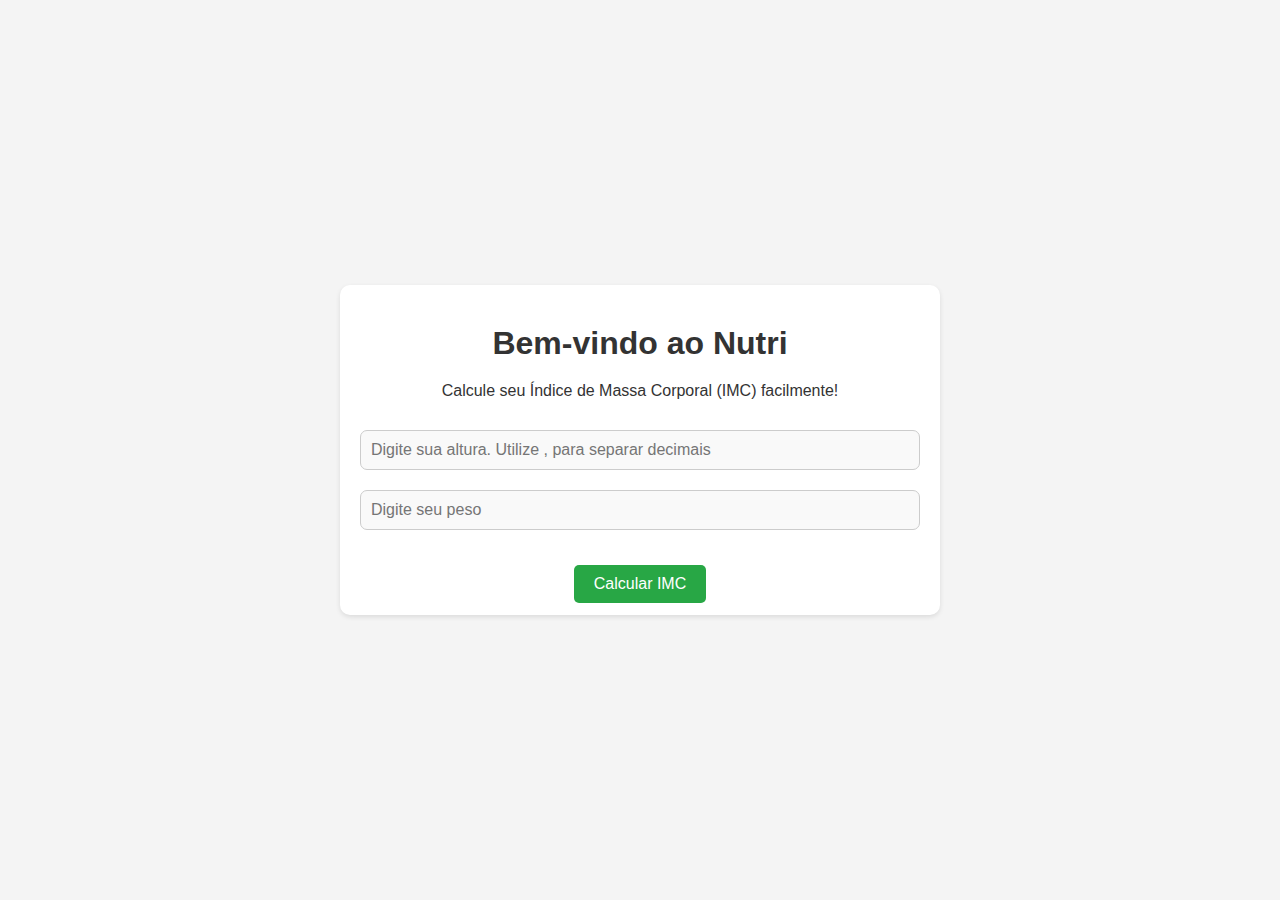
<file: index.html>
<!DOCTYPE html>
<html lang="pt-BR">
<head>
    <meta charset="UTF-8">
    <meta name="viewport" content="width=device-width, initial-scale=1.0">
    <title>Nutri</title>
    <link rel="stylesheet" href="styles.css">
</head>
<body>

    <div class="menu">
        <h1>Bem-vindo ao Nutri</h1>
        <p class="paragrafo-index">Calcule seu Índice de Massa Corporal (IMC) facilmente!</p>
        <input type="text" placeholder="Digite sua altura. Utilize , para separar decimais" class="input-altura">
        <input type="number" placeholder="Digite seu peso" class="input-peso">
        <button class="calcular" onclick="calcularIMC()">Calcular IMC</button>
    </div>
    
</body>
<script src="scripts.js"></script>
</html>
</file>
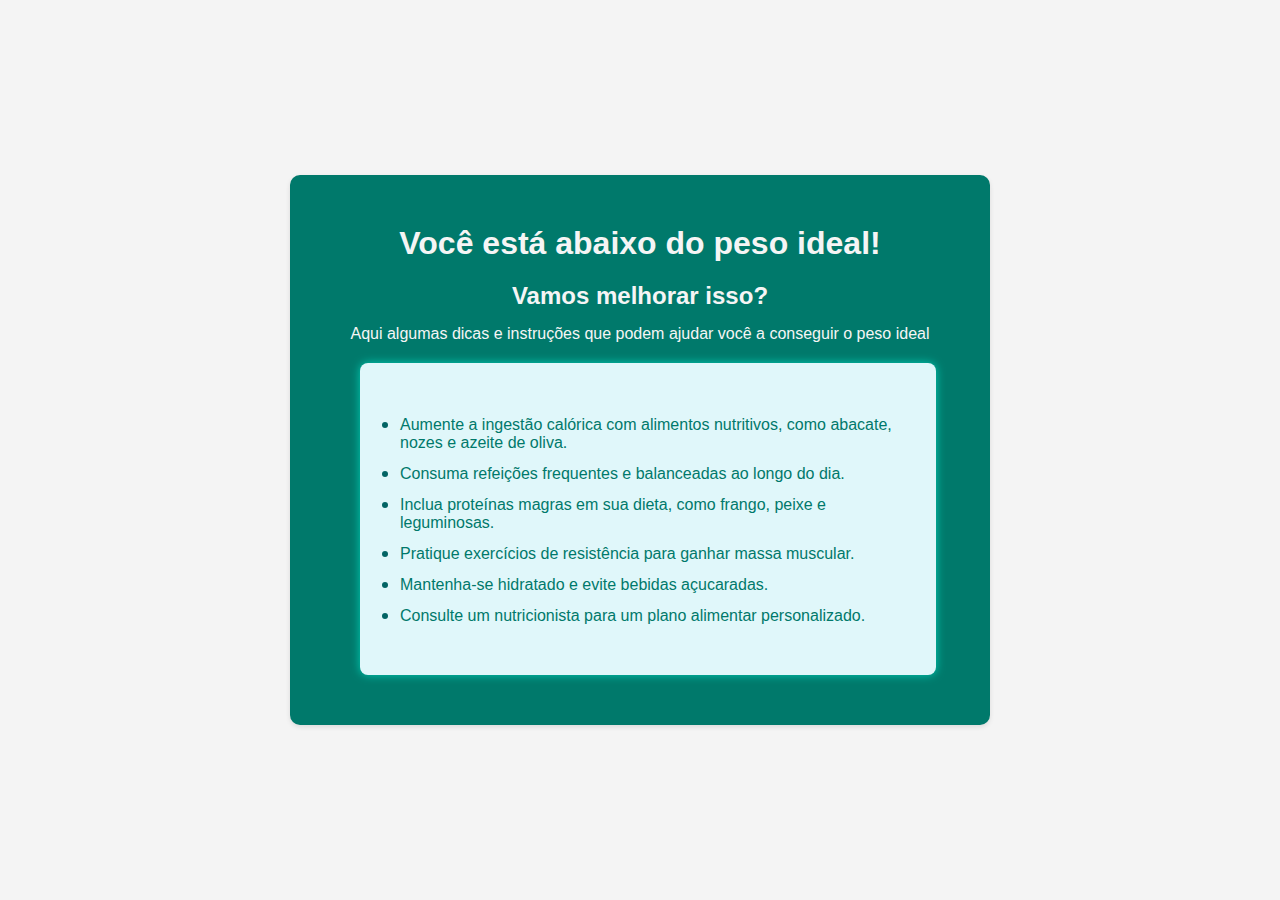
<file: abaixo.html>
<!DOCTYPE html>
<html lang="en">
<head>
    <meta charset="UTF-8">
    <meta name="viewport" content="width=device-width, initial-scale=1.0">
    <link rel="stylesheet" href="styles.css">
    <title>Abaixo do peso ideal</title>
</head>
<body>
    <div class="menu-abaixo">

    <h1 class="titulo-abaixo">Você está abaixo do peso ideal!</h1>
    <h2>Vamos melhorar isso?</h2>
    <p> Aqui algumas dicas e instruções que podem ajudar você a conseguir o peso ideal</p>
    <ul class="dicas-abaixo-peso">
        <li>Aumente a ingestão calórica com alimentos nutritivos, como abacate, nozes e azeite de oliva.</li>

        <li>Consuma refeições frequentes e balanceadas ao longo do dia.</li>
        
        <li>Inclua proteínas magras em sua dieta, como frango, peixe e leguminosas.</li>

        <li>Pratique exercícios de resistência para ganhar massa muscular.</li>

        <li>Mantenha-se hidratado e evite bebidas açucaradas.</li>
        
        <li>Consulte um nutricionista para um plano alimentar personalizado.</li>
    </ul>
    </div>
</body>
</html>
</file>
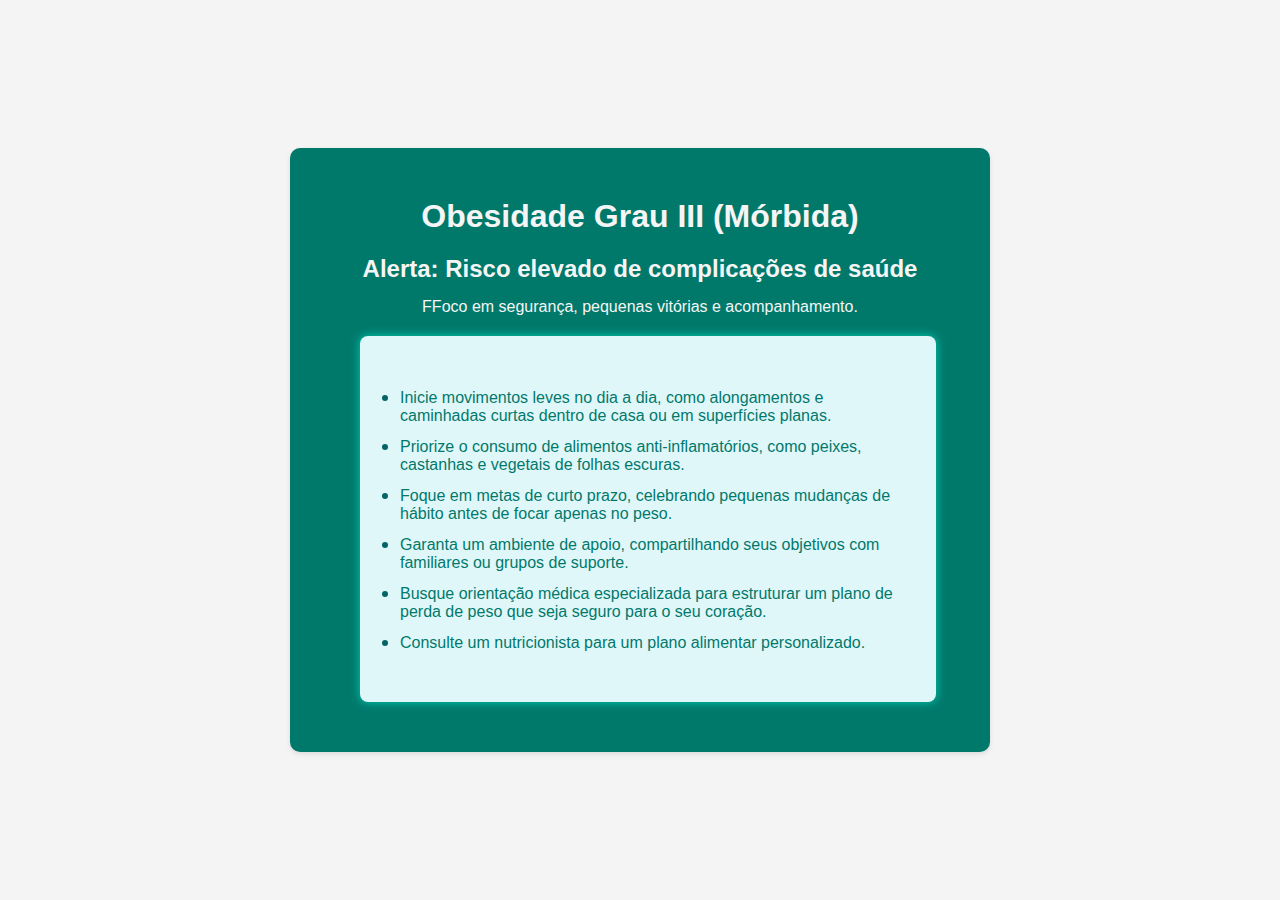
<file: morbida.html>
<!DOCTYPE html>
<html lang="en">
<head>
    <meta charset="UTF-8">
    <meta name="viewport" content="width=device-width, initial-scale=1.0">
    <link rel="stylesheet" href="styles.css">
    <title>Obesidade Grau III (Mórbida)</title>
</head>
<body>
    <div class="menu-abaixo">

    <h1 class="titulo-abaixo">Obesidade Grau III (Mórbida)</h1>
    <h2>Alerta: Risco elevado de complicações de saúde</h2>
    <p> FFoco em segurança, pequenas vitórias e acompanhamento.</p>
    <ul class="dicas-abaixo-peso">
        <li>Inicie movimentos leves no dia a dia, como alongamentos e caminhadas curtas dentro de casa ou em superfícies planas.</li>

        <li>Priorize o consumo de alimentos anti-inflamatórios, como peixes, castanhas e vegetais de folhas escuras.</li>

        <li>Foque em metas de curto prazo, celebrando pequenas mudanças de hábito antes de focar apenas no peso.</li>

        <li>Garanta um ambiente de apoio, compartilhando seus objetivos com familiares ou grupos de suporte.</li>
        
        <li>Busque orientação médica especializada para estruturar um plano de perda de peso que seja seguro para o seu coração.</li>

        <li>Consulte um nutricionista para um plano alimentar personalizado.</li>
    </ul>
    </div>
</body>
<script src="scripts.js"></script>
</html>
</file>
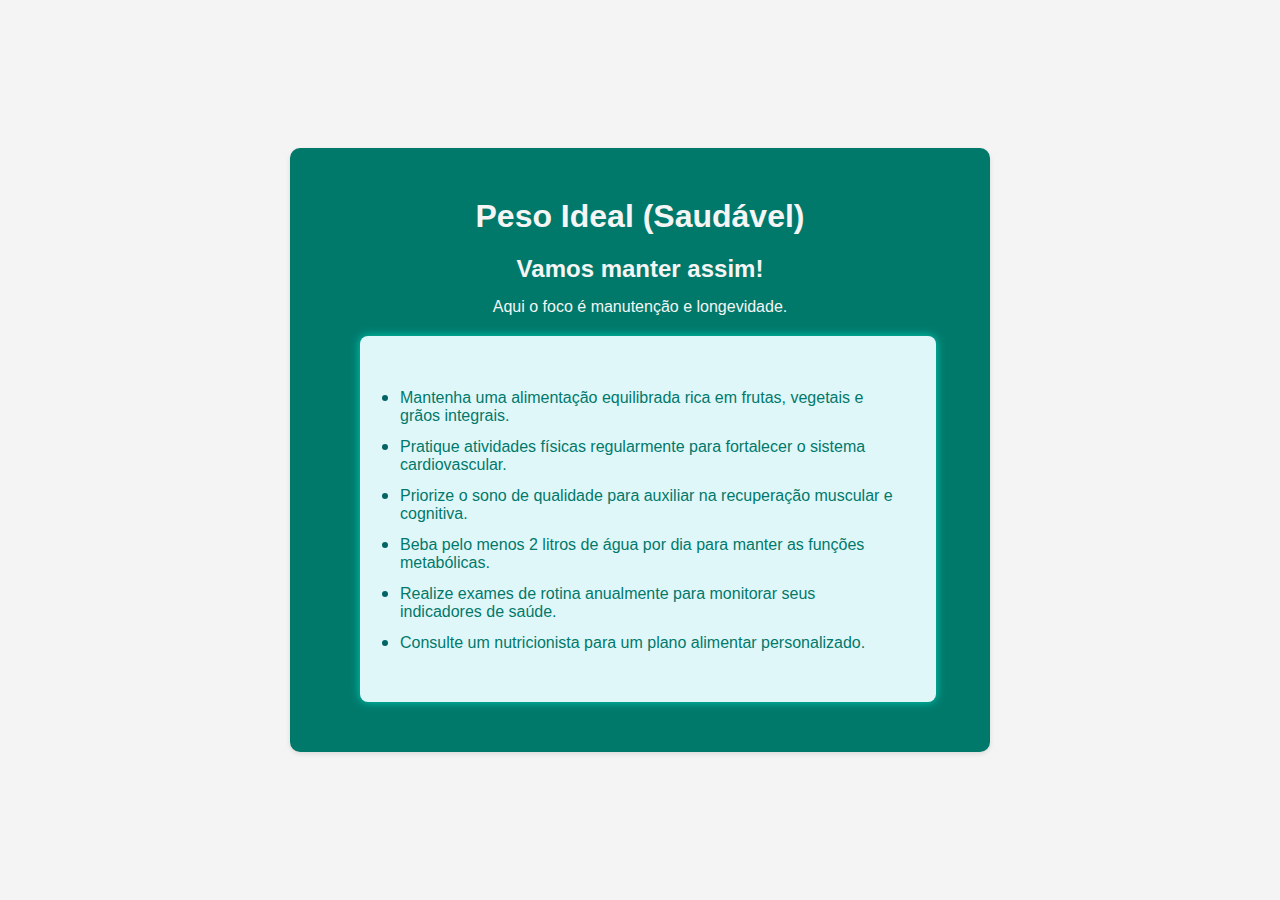
<file: normal.html>
<!DOCTYPE html>
<html lang="en">
<head>
    <meta charset="UTF-8">
    <meta name="viewport" content="width=device-width, initial-scale=1.0">
    <link rel="stylesheet" href="styles.css">
    <title>Peso Ideal (Saudável)</title>
</head>
<body>
    <div class="menu-abaixo">

    <h1 class="titulo-abaixo">Peso Ideal (Saudável)</h1>
    <h2>Vamos manter assim!</h2>
    <p> Aqui o foco é manutenção e longevidade.</p>
    <ul class="dicas-abaixo-peso">
        <li>Mantenha uma alimentação equilibrada rica em frutas, vegetais e grãos integrais.</li>

        <li>Pratique atividades físicas regularmente para fortalecer o sistema cardiovascular.</li>

        <li>Priorize o sono de qualidade para auxiliar na recuperação muscular e cognitiva.</li>

        <li>Beba pelo menos 2 litros de água por dia para manter as funções metabólicas.</li>

        <li>Realize exames de rotina anualmente para monitorar seus indicadores de saúde.</li>
        
        <li>Consulte um nutricionista para um plano alimentar personalizado.</li>
    </ul>
    </div>
</body>
<script src="scripts.js"></script>
</html>
</file>
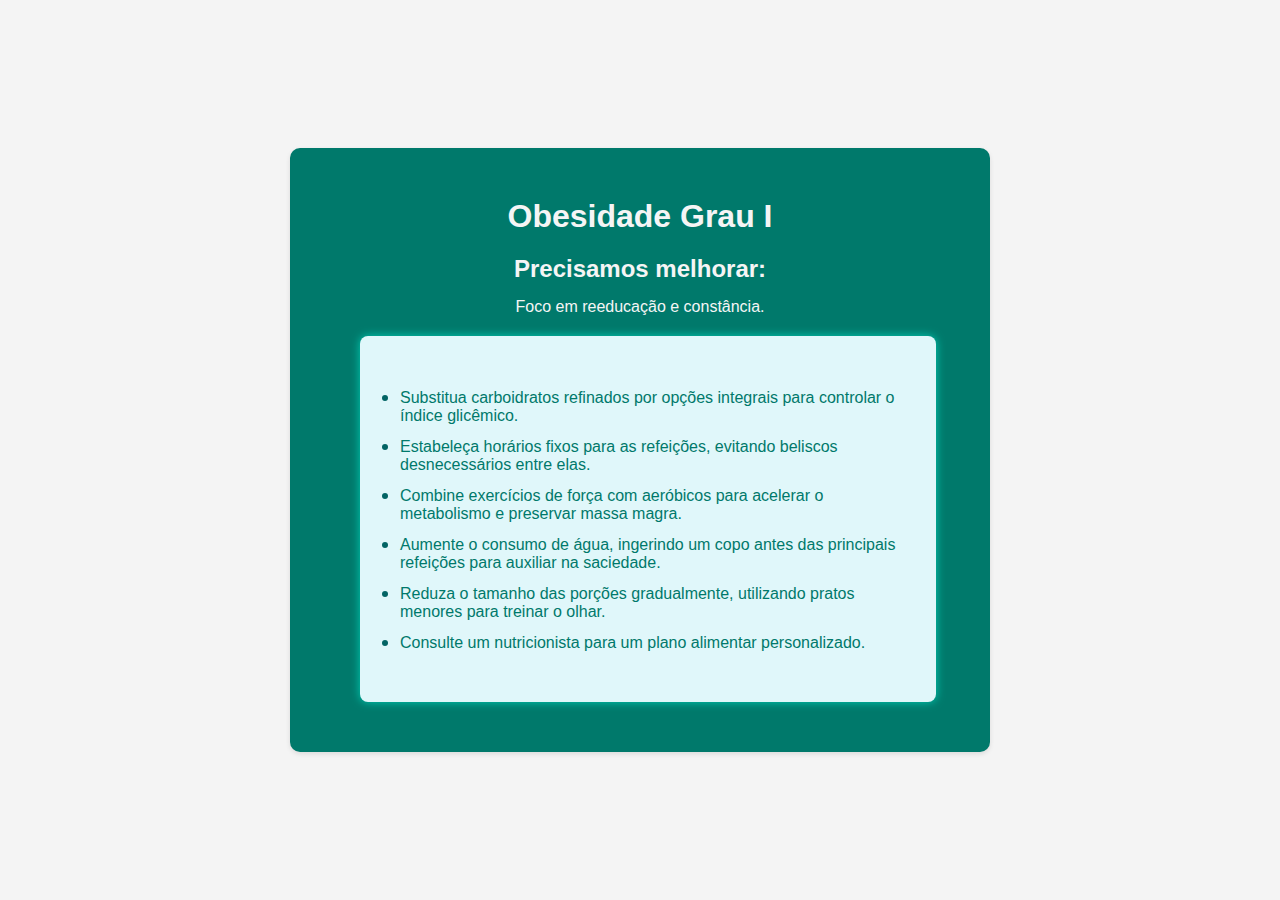
<file: obesidade1.html>
<!DOCTYPE html>
<html lang="en">
<head>
    <meta charset="UTF-8">
    <meta name="viewport" content="width=device-width, initial-scale=1.0">
    <link rel="stylesheet" href="styles.css">
    <title>Obesidade Grau I</title>
</head>
<body>
    <div class="menu-abaixo">

    <h1 class="titulo-abaixo">Obesidade Grau I</h1>
    <h2>Precisamos melhorar:</h2>
    <p> Foco em reeducação e constância.</p>
    <ul class="dicas-abaixo-peso">
        <li>Substitua carboidratos refinados por opções integrais para controlar o índice glicêmico.</li>

        <li>Estabeleça horários fixos para as refeições, evitando beliscos desnecessários entre elas.</li>

        <li>Combine exercícios de força com aeróbicos para acelerar o metabolismo e preservar massa magra.</li>

        <li>Aumente o consumo de água, ingerindo um copo antes das principais refeições para auxiliar na saciedade.</li>

        <li>Reduza o tamanho das porções gradualmente, utilizando pratos menores para treinar o olhar.</li>
        
        <li>Consulte um nutricionista para um plano alimentar personalizado.</li>
    </ul>
    </div>
</body>
<script src="scripts.js"></script>
</html>
</file>
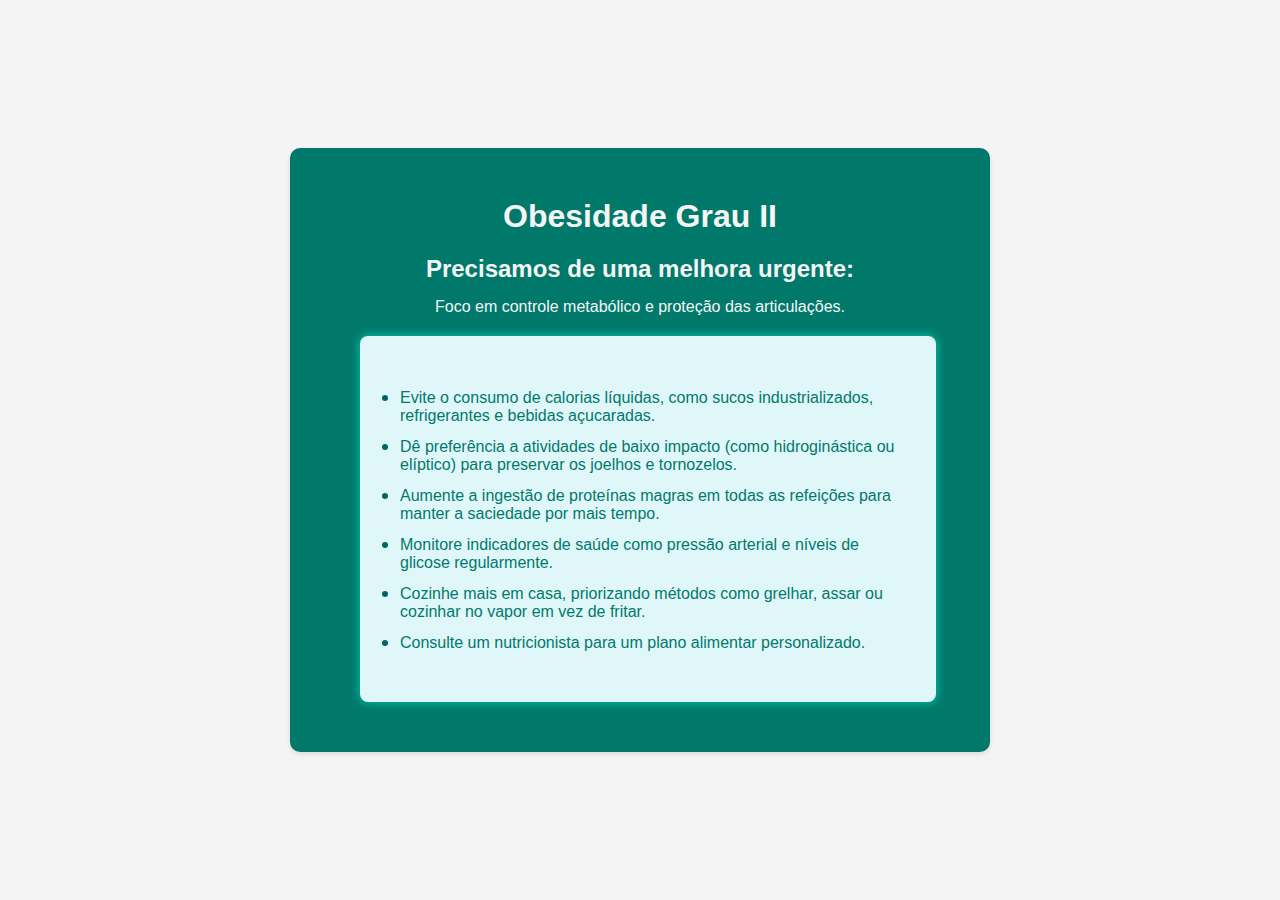
<file: obesidade2.html>
<!DOCTYPE html>
<html lang="en">
<head>
    <meta charset="UTF-8">
    <meta name="viewport" content="width=device-width, initial-scale=1.0">
    <link rel="stylesheet" href="styles.css">
    <title>Obesidade Grau II</title>
</head>
<body>
    <div class="menu-abaixo">

    <h1 class="titulo-abaixo">Obesidade Grau II</h1>
    <h2>Precisamos de uma melhora urgente:</h2>
    <p> Foco em controle metabólico e proteção das articulações.</p>
    <ul class="dicas-abaixo-peso">
        <li>Evite o consumo de calorias líquidas, como sucos industrializados, refrigerantes e bebidas açucaradas.</li>

        <li>Dê preferência a atividades de baixo impacto (como hidroginástica ou elíptico) para preservar os joelhos e tornozelos.</li>

        <li>Aumente a ingestão de proteínas magras em todas as refeições para manter a saciedade por mais tempo.</li>

        <li>Monitore indicadores de saúde como pressão arterial e níveis de glicose regularmente.</li>

        <li>Cozinhe mais em casa, priorizando métodos como grelhar, assar ou cozinhar no vapor em vez de fritar.</li>
        
        <li>Consulte um nutricionista para um plano alimentar personalizado.</li>
    </ul>
    </div>
</body>
<script src="scripts.js"></script>
</html>
</file>
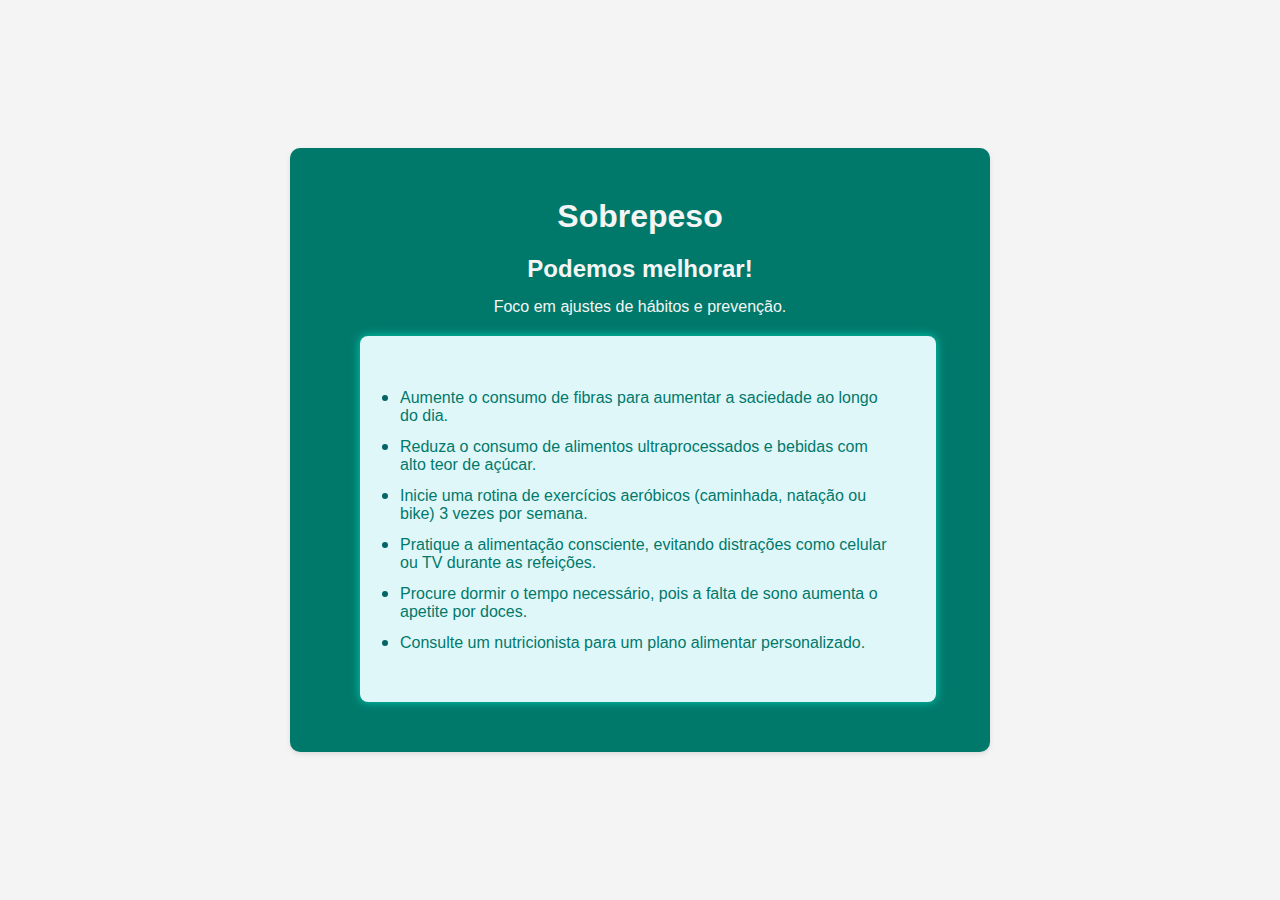
<file: sobrepeso.html>
<!DOCTYPE html>
<html lang="en">
<head>
    <meta charset="UTF-8">
    <meta name="viewport" content="width=device-width, initial-scale=1.0">
    <link rel="stylesheet" href="styles.css">
    <title>Sobrepeso</title>
</head>
<body>
    <div class="menu-abaixo">

    <h1 class="titulo-abaixo">Sobrepeso</h1>
    <h2>Podemos melhorar!</h2>
    <p> Foco em ajustes de hábitos e prevenção.</p>
    <ul class="dicas-abaixo-peso">
        <li>Aumente o consumo de fibras para aumentar a saciedade ao longo do dia.</li>
        <li>Reduza o consumo de alimentos ultraprocessados e bebidas com alto teor de açúcar.</li>
        <li>Inicie uma rotina de exercícios aeróbicos (caminhada, natação ou bike) 3 vezes por semana.</li>
        <li>Pratique a alimentação consciente, evitando distrações como celular ou TV durante as refeições.</li>
        <li>Procure dormir o tempo necessário, pois a falta de sono aumenta o apetite por doces.</li>
        <li>Consulte um nutricionista para um plano alimentar personalizado.</li>
    </ul>
    </div>
</body>
</html>
</file>
<file: styles.css>
*{
    margin: 0;
    padding: 0;
    box-sizing: border-box;
}

body {
    font-family: Arial, sans-serif;
    background-color: #f4f4f4;
    display: flex;
    justify-content: center;
    align-items: center;
    height: 100vh;
}
h1 {
    color: #333;
    margin: 20px;
}

.paragrafo-index {
    display: flex;
    flex-direction: column;
    align-items: center;
    justify-content: center;
    color: #333;
}

.menu {
    height: 330px;
    width: 600px;
    background: #fff;
    padding: 20px;
    border-radius: 10px;
    box-shadow: 0 2px 5px rgba(0,0,0,0.1);
    text-align: center;
    margin: 15px;
}
.input-altura, .input-peso {
    width: 100%;
    padding: 10px;
    margin: 10px 0;
    border: 1px solid #ccc;
    border-radius: 7px;
    font-size: 16px;
    background-color: #f9f9f9;
    transition: 0.3s;
}

.calcular {
    margin-top: 25px;
    padding: 10px 20px;
    background-color: #28a745;
    color: white;
    border: none;
    border-radius: 5px;
    cursor: pointer;
    font-size: 16px;
}

.menu button:hover {
    transform: translateY(-1.5px); /* Ele "sobe" levemente */
    background-color: #218838;
}

.menu button:active {
    transform: translateY(0); /* Volta ao normal quando clica */
}

.menu-abaixo {
    height: auto;
    width: 700px;
    background: #00796b;
    padding: 30px;
    border-radius: 10px;
    box-shadow: 0 2px 5px rgba(0,0,0,0.1);
    text-align: center;
    margin: 15px;
}


.dicas-abaixo-peso {
    text-align: left;
    margin: 20px 20px 20px 40px;
    padding: 40px;
    background-color: #e0f7fa;
    border-radius: 8px;
    width: 90%;
    list-style-type: disc;
    color: #00796b;
    box-shadow: #02ccb4 0px 0px 10px;
}
li{
    margin: 10px 0;
}

li::marker {
    color: #026464;
    font-size: 1.2em;
}


.titulo-abaixo {
    color: whitesmoke;
    margin: 20px 0;
    text-align: center;
}

h2 {
    color: whitesmoke;
    margin: 15px 0;
    text-align: center;
}

p {
    color: whitesmoke;
    margin: 10px 0 20px 0;
    text-align: center;
}
</file>
